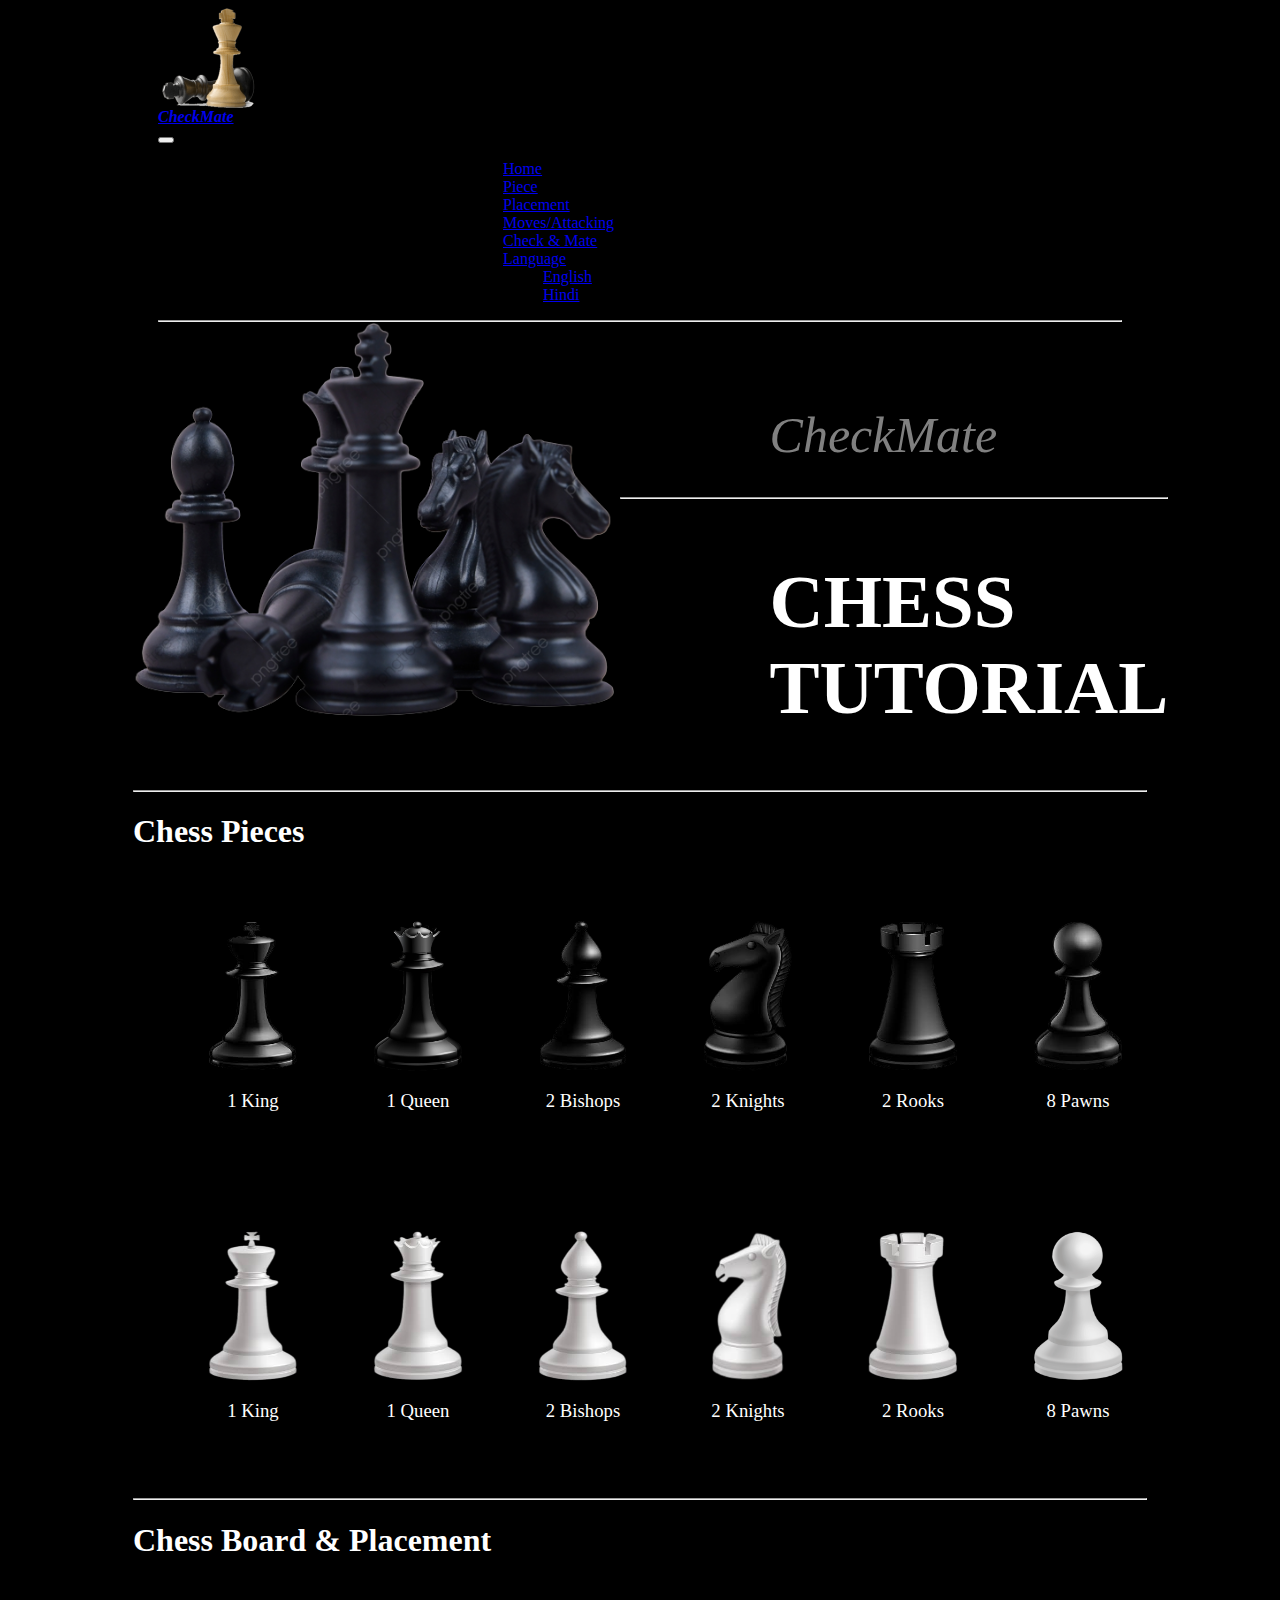
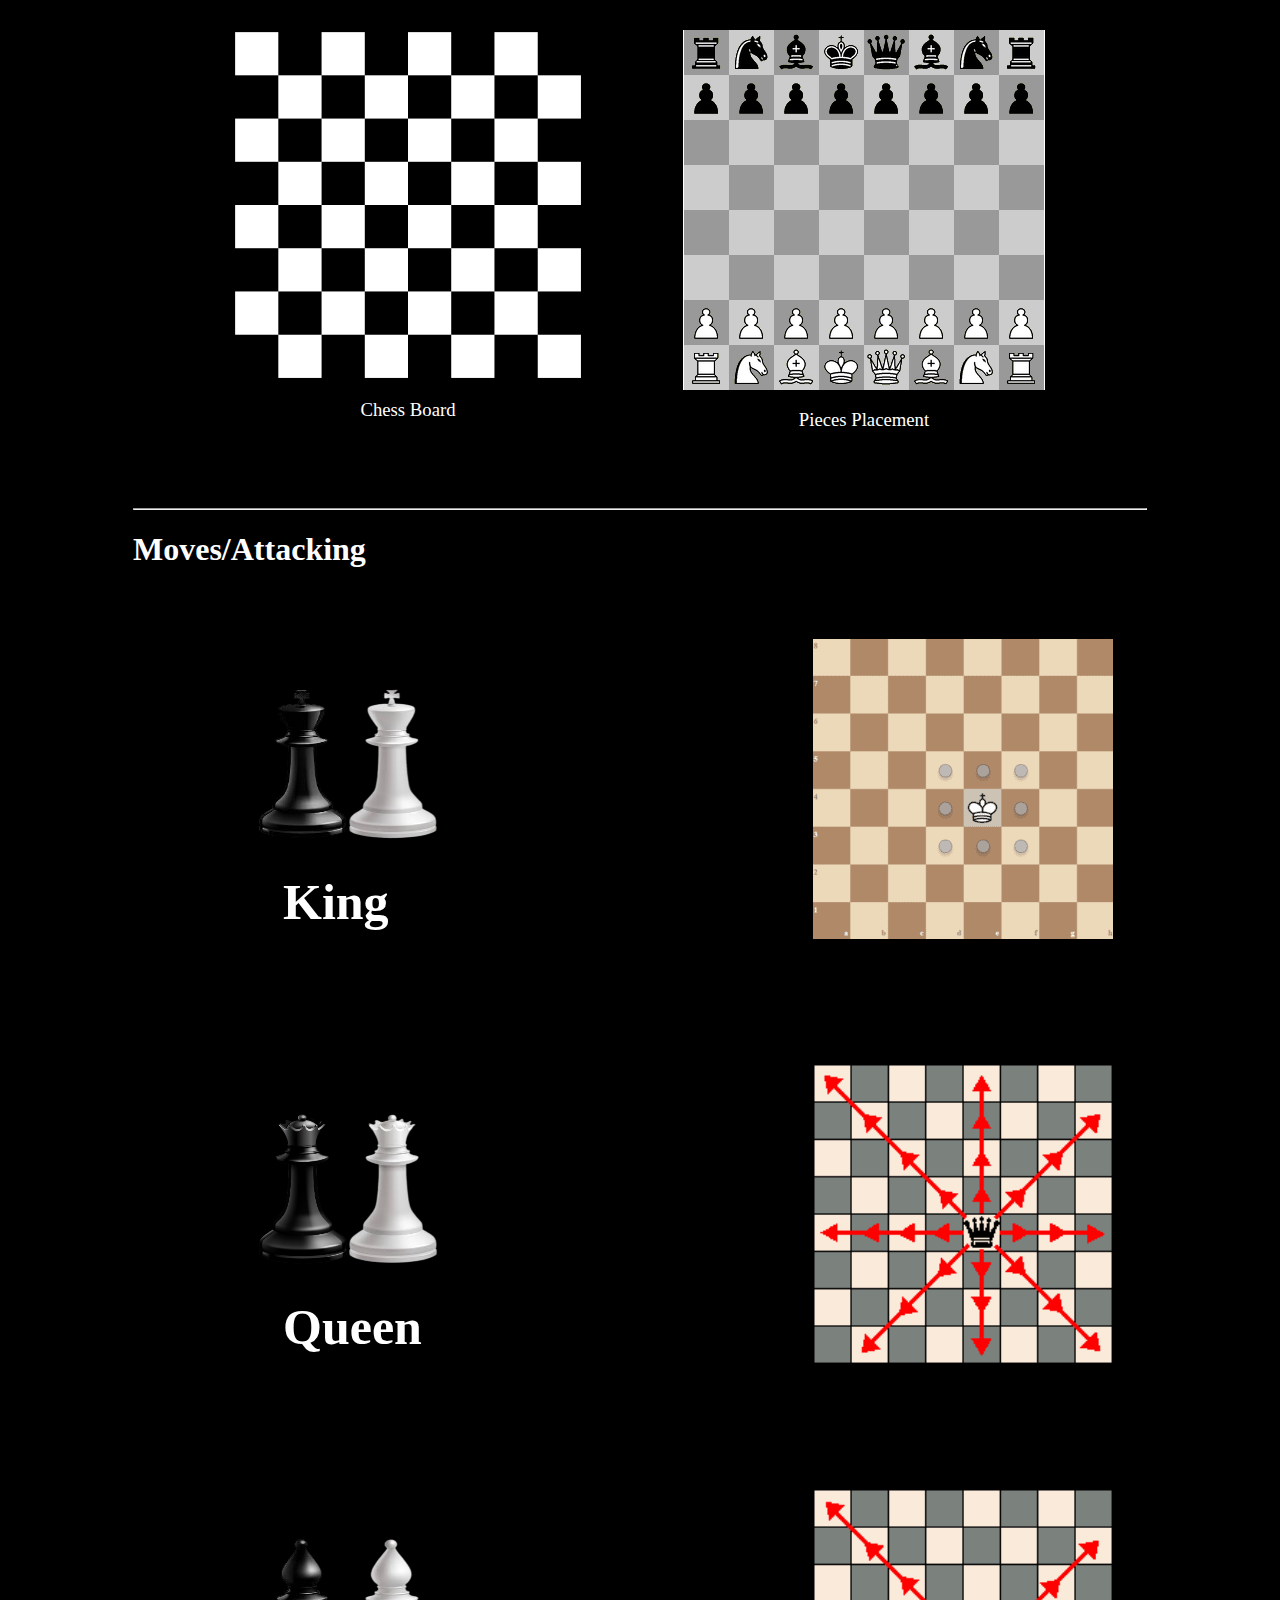
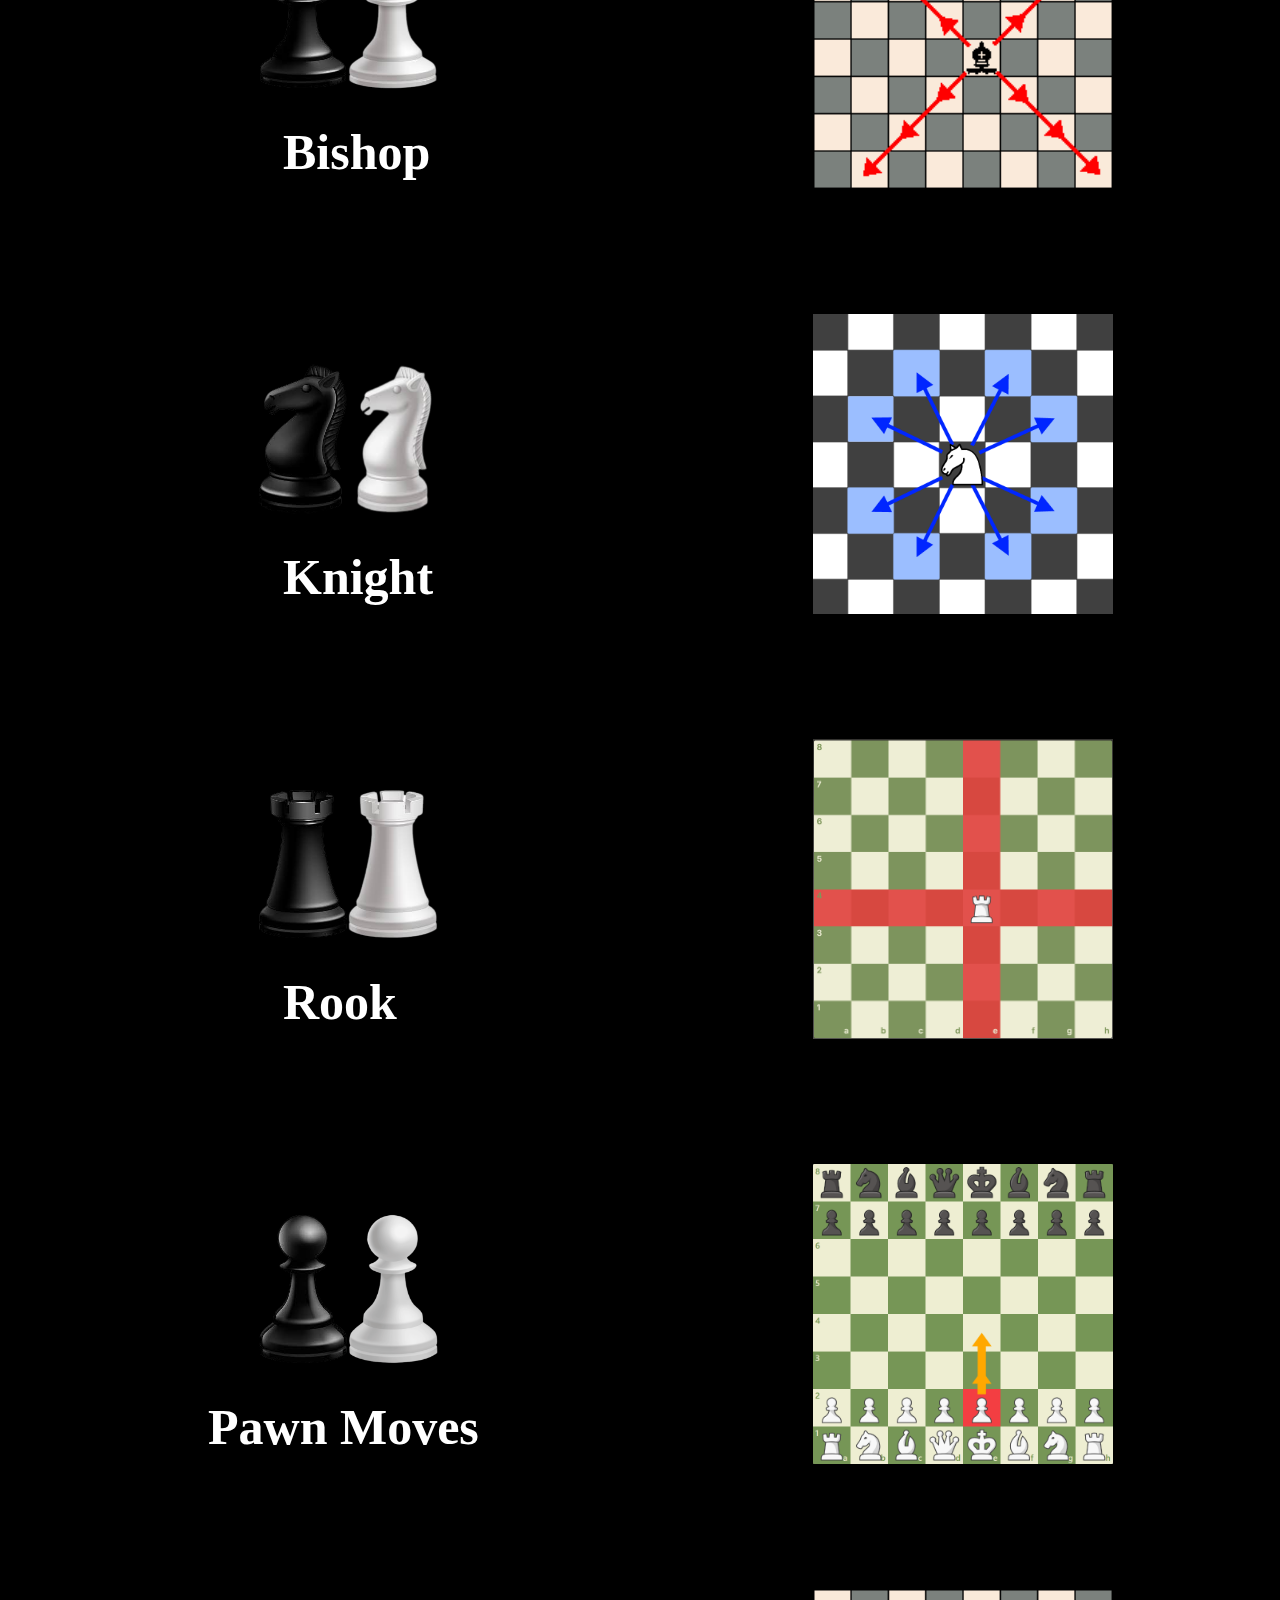
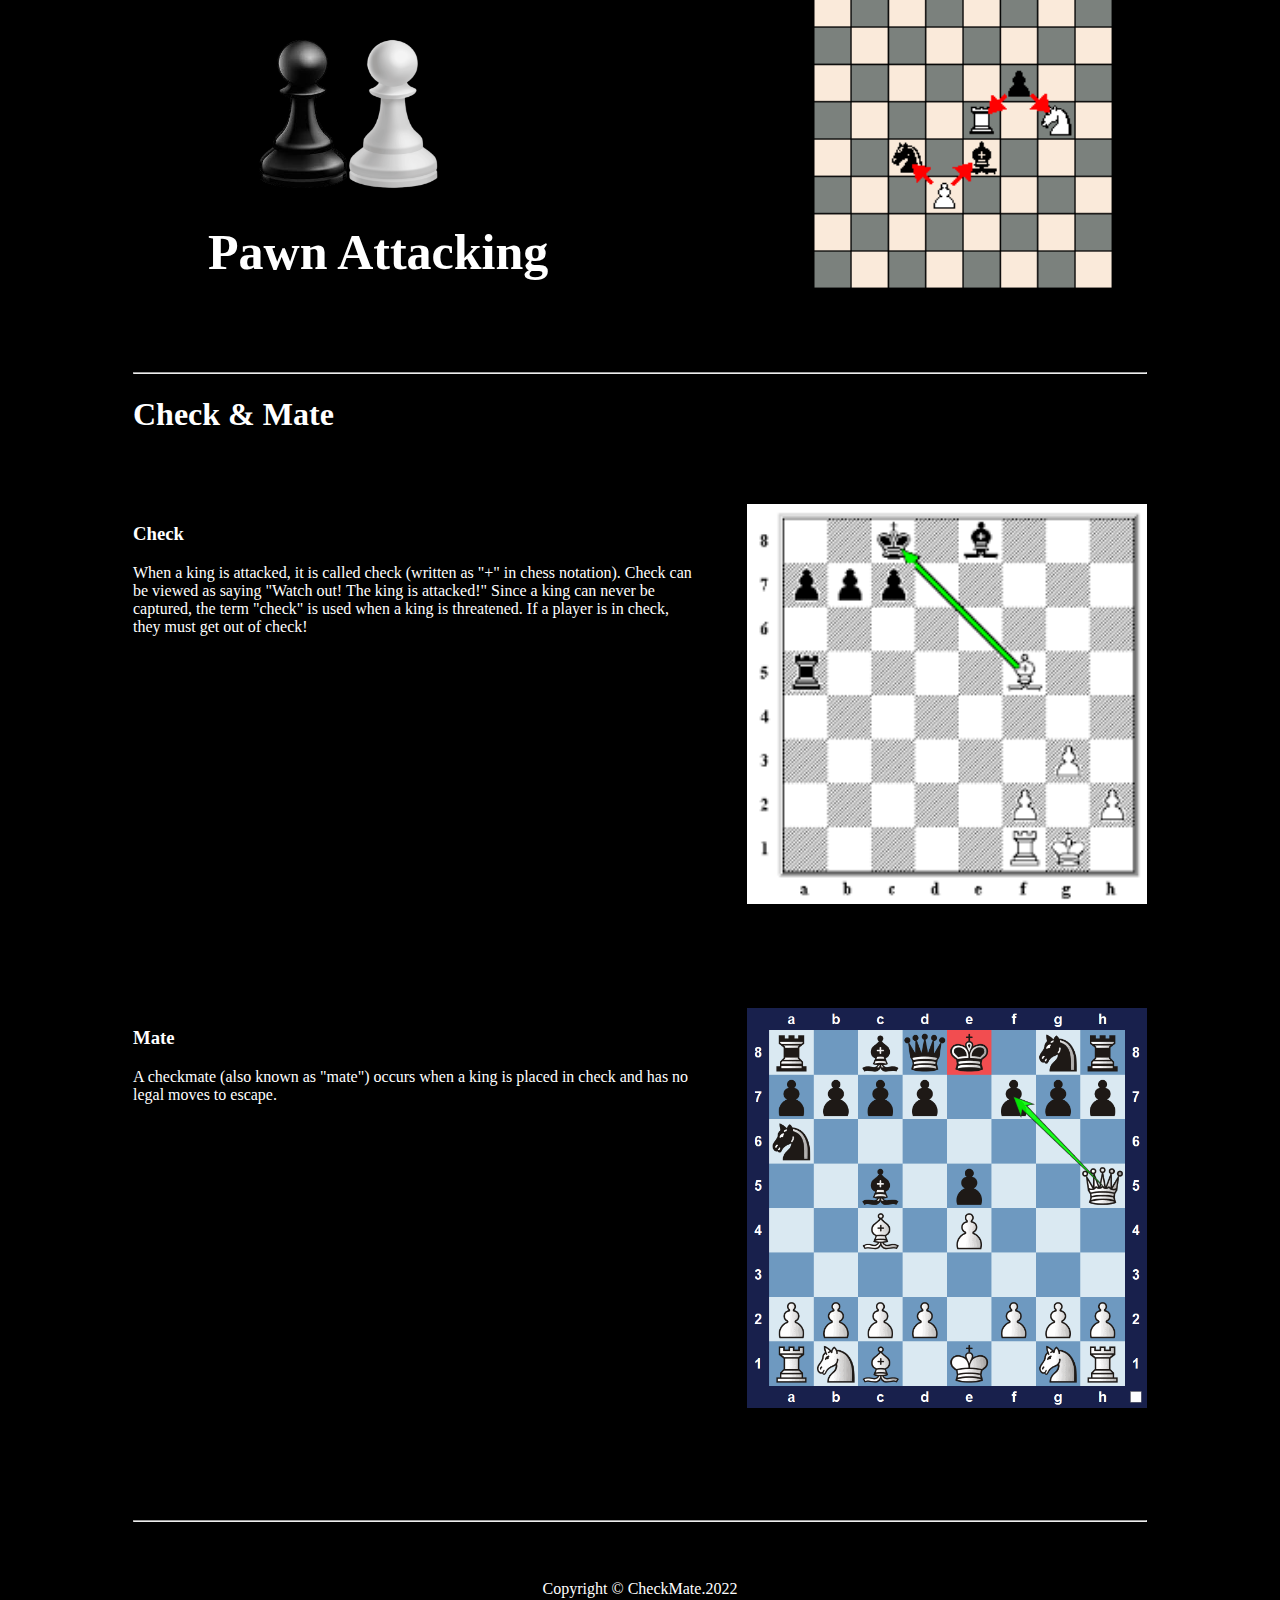
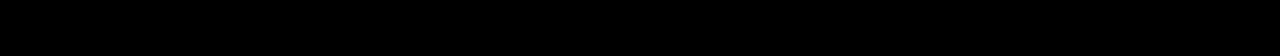
<file: index.html>
<!DOCTYPE html>
<html lang="en">
<head>
    <meta charset="UTF-8">
    <meta http-equiv="X-UA-Compatible" content="IE=edge">
    <meta name="viewport" content="width=device-width, initial-scale=1.0">
    <title>CheckMate - Chess Tutorial</title>
    <link rel="icon" href="1.png">
    <link rel="stylesheet" href="style.css">
    <!-- CSS only -->
    <link href="https://cdn.jsdelivr.net/npm/bootstrap@5.2.0/dist/css/bootstrap.min.css" rel="stylesheet" integrity="sha384-gH2yIJqKdNHPEq0n4Mqa/HGKIhSkIHeL5AyhkYV8i59U5AR6csBvApHHNl/vI1Bx" crossorigin="anonymous">
    <!-- JavaScript Bundle with Popper -->
    <script src="https://cdn.jsdelivr.net/npm/bootstrap@5.2.0/dist/js/bootstrap.bundle.min.js" integrity="sha384-A3rJD856KowSb7dwlZdYEkO39Gagi7vIsF0jrRAoQmDKKtQBHUuLZ9AsSv4jD4Xa" crossorigin="anonymous"></script>

</head>
<body style="background-color: black;">
    <div class="container-1">
        <nav class="navbar navbar-expand-lg navbar-dark">
            <div class="container-fluid">
              <a class="navbar-brand" href="https://www.chess.com/"><img src="3.png" alt="logo" width="100px" height="100px">CheckMate</a>
              <button class="navbar-toggler" type="button" data-bs-toggle="collapse" data-bs-target="#navbarNav" aria-controls="navbarNav" aria-expanded="false" aria-label="Toggle navigation">
                <span class="navbar-toggler-icon"></span>
              </button>
              <div class="collapse navbar-collapse" id="navbarNav">
                <ul class="navbar-nav">
                  <li class="nav-item">
                    <a class="nav-link active" aria-current="page" href="#home">Home</a>
                  </li>
                  <li class="nav-item">
                    <a class="nav-link" href="#piece">Piece</a>
                  </li>
                  <li class="nav-item">
                    <a class="nav-link" href="#placement">Placement</a>
                  </li>
                  <li class="nav-item">
                    <a class="nav-link" href="#move">Moves/Attacking</a>
                  </li>
                  <li class="nav-item">
                    <a class="nav-link" href="#CheckMate">Check & Mate</a>
                  </li>
                  <li class="nav-item dropdown">
                    <a class="nav-link dropdown-toggle" href="#" id="navbarDropdownMenuLink" role="button" data-bs-toggle="dropdown" aria-expanded="false">
                      Language
                    </a>
                    <ul class="dropdown-menu" aria-labelledby="navbarDropdownMenuLink">
                      <li><a class="dropdown-item" href="index.html">English</a></li>
                      <li><a class="dropdown-item" href="index_2.html">Hindi</a></li>
                    </ul>
                  </li>
                </ul>
              </div>
            </div>
          </nav>
          <hr style="margin: 0;color:white;">

    </div>
    <div id="home" class="container-2">
        <img src="2.png" alt="chess-logo" width="500px" height="400px">
        <div class="second">
            <h1 style="padding: 50px 0 0 150px; font-size: 50px; color: grey; font-weight: 500; font-style: italic;">CheckMate</h1>
            <hr style="color: white;">
            <h1 style="padding: 10px 0 0 150px; font-size: 75px; color: white; font-weight: 700;">CHESS TUTORIAL</h1>
            
        </div>
        
    </div>
    <div id ="piece" class="container-3">
        <hr style="color: white;">
        <h1 style="color: white; font-style: normal;">Chess Pieces</h1>
    </div>
    <div class="container-4">
        <div class="zero">
            <img src="4.png" alt="black-king" width="90px" height="150px">
            <h3 style="color: white; font-weight: 200;">1 King</h3>
        </div>
        <div class="zero">
            <img src="5.png" alt="black-queen" width="90px" height="150px">
            <h3 style="color: white; font-weight: 200;">1 Queen</h3>
        </div>
        <div class="zero">
            <img src="6.png" alt="black-bishop" width="90px" height="150px">
            <h3 style="color: white; font-weight: 200;">2 Bishops</h3>
        </div>
        <div class="zero">
            <img src="7.png" alt="black-knight" width="90px" height="150px">
            <h3 style="color: white; font-weight: 200;">2 Knights</h3>
        </div>
        <div class="zero">
            <img src="8.png" alt="black-rooks" width="90px" height="150px">
            <h3 style="color: white; font-weight: 200;">2 Rooks</h3>
        </div>
        <div class="zero">
            <img src="9.png" alt="black-pawn" width="90px" height="150px">
            <h3 style="color: white; font-weight: 200;">8 Pawns</h3>
        </div>
    </div>
    <div class="container-5">
        <div class="one">
            <img src="10.png" alt="white-king" width="90px" height="150px">
            <h3 style="color: white; font-weight: 200;">1 King</h3>
        </div>
        <div class="one">
            <img src="11.png" alt="white-queen" width="90px" height="150px">
            <h3 style="color: white; font-weight: 200;">1 Queen</h3>
        </div>
        <div class="one">
            <img src="12.png" alt="white-bishop" width="90px" height="150px">
            <h3 style="color: white; font-weight: 200;">2 Bishops</h3>
        </div>
        <div class="one">
            <img src="13.png" alt="white-knight" width="90px" height="150px">
            <h3 style="color: white; font-weight: 200;">2 Knights</h3>
        </div>
        <div class="one">
            <img src="14.png" alt="white-rooks" width="90px" height="150px">
            <h3 style="color: white; font-weight: 200;">2 Rooks</h3>
        </div>
        <div class="one">
            <img src="15.png" alt="white-pawn" width="90px" height="150px">
            <h3 style="color: white; font-weight: 200;">8 Pawns</h3>
        </div>
    </div>
    <div id="placement" class="container-6">
        <hr style="color: white;">
        <h1 style="color: white; font-style: normal;">Chess Board & Placement</h1>
    </div>
    <div class="container-7">
        <div class="two">
            <img src="16.png" alt="chess-board" width="350px" height="350px">
            <h3 style="color: white; font-weight: 200;">Chess Board</h3>
        </div>
        <div class="two">
            <img src="17.png" alt="placement">
            <h3 style="color: white; font-weight: 200;">Pieces Placement</h3>
        </div>
    </div>
    <div id="move" class="container-8">
        <hr style="color: white;">
        <h1 style="color: white; font-style: normal;">Moves/Attacking</h1>
    </div>
    <div class="container-10">
        <div class="container-9">
            <div class="three">
                <div class="four">
                    <img src="4.png" alt="black-king" width="90px" height="150px">
                    <img src="10.png" alt="white-king" width="90px" height="150px">
                </div>
                <h1 style="color: white; font-style: normal; font-size: 50px; padding-left: 150px;">King</h1>       
            </div>
            <div class="three">
                <img src="18.png" alt="king moves">
            </div>
        </div>
        <div class="container-9">
            <div class="three">
                <div class="four">
                    <img src="5.png" alt="black-queen" width="90px" height="150px">
                    <img src="11.png" alt="white-queen" width="90px" height="150px">
                </div>
                <h1 style="color: white; font-style: normal; font-size: 50px; padding-left: 150px;">Queen</h1>       
            </div>
            <div class="three">
                <img src="19.png" alt="queen moves" width="300px" height="300px">
            </div>
        </div>
        <div class="container-9">
            <div class="three">
                <div class="four">
                    <img src="6.png" alt="black-bishop" width="90px" height="150px">
                    <img src="12.png" alt="white-bishop" width="90px" height="150px">
                </div>
                <h1 style="color: white; font-style: normal; font-size: 50px; padding-left: 150px;">Bishop</h1>       
            </div>
            <div class="three">
                <img src="20.png" alt="bishop moves" width="300px" height="300px">
            </div>
        </div>
        <div class="container-9">
            <div class="three">
                <div class="four">
                    <img src="7.png" alt="black-knight" width="90px" height="150px">
                    <img src="13.png" alt="white-knight" width="90px" height="150px">
                </div>
                <h1 style="color: white; font-style: normal; font-size: 50px; padding-left: 150px;">Knight</h1>       
            </div>
            <div class="three">
                <img src="21.png" alt="knight moves" width="300px" height="300px">
            </div>
        </div>
        <div class="container-9">
            <div class="three">
                <div class="four">
                    <img src="8.png" alt="black-rook" width="90px" height="150px">
                    <img src="14.png" alt="white-rook" width="90px" height="150px">
                </div>
                <h1 style="color: white; font-style: normal; font-size: 50px; padding-left: 150px;">Rook</h1>       
            </div>
            <div class="three">
                <img src="22.png" alt="rook moves" width="300px" height="300px">
            </div>
        </div>
        <div class="container-9">
            <div class="three">
                <div class="four">
                    <img src="9.png" alt="black-pawn" width="90px" height="150px">
                    <img src="15.png" alt="white-pawn" width="90px" height="150px">
                </div>
                <h1 style="color: white; font-style: normal; font-size: 50px; padding-left: 75px;">Pawn Moves</h1>       
            </div>
            <div class="three">
                <img src="23.png" alt="pawn moves" width="300px" height="300px">
            </div>
        </div>
        <div class="container-9">
            <div class="three">
                <div class="four">
                    <img src="9.png" alt="black-pawn" width="90px" height="150px">
                    <img src="15.png" alt="white-pawn" width="90px" height="150px">
                </div>
                <h1 style="color: white; font-style: normal; font-size: 50px; padding-left: 75px;">Pawn Attacking</h1>       
            </div>
            <div class="three">
                <img src="24.png" alt="pawn moves" width="300px" height="300px">
            </div>
        </div>
    </div>
    <div id="CheckMate" class="container-11">
        <hr style="color: white;">
        <h1 style="color: white; font-style: normal;">Check & Mate</h1>
    </div>
    <div class="container-12">
        <div class="five">
            <h3 style="color: white;">
                Check
            </h3>
            <p style="color: white; padding-right: 50px;">When a king is attacked, it is called check (written as "+" in chess notation). Check can be viewed as saying "Watch out! The king is attacked!" Since a king can never be captured, the term "check" is used when a king is threatened. If a player is in check, they must get out of check!</p>
        </div>
        <div class="five">
            <img src="25.png" alt="check" width="400px" height="400px">
        </div>
    </div>
    <div class="container-12">
        <div class="six">
            <h3 style="color: white;">Mate</h3>
            <p style="color: white; padding-right: 50px;">A checkmate (also known as "mate") occurs when a king is placed in check and has no legal moves to escape.</p>
        </div>
        <div class="six">
            <img src="26.png" alt="check" width="400px" height="400px">
        </div>
    </div>
    <div class="container-13">
        <centre>
            <hr style="color: white;">
            <p style="color: white; text-align: center; padding-top: 50px; margin: 0;">
                Copyright © CheckMate.2022
            </p>
        </centre>
    </div>
</body>
</html>
</file>
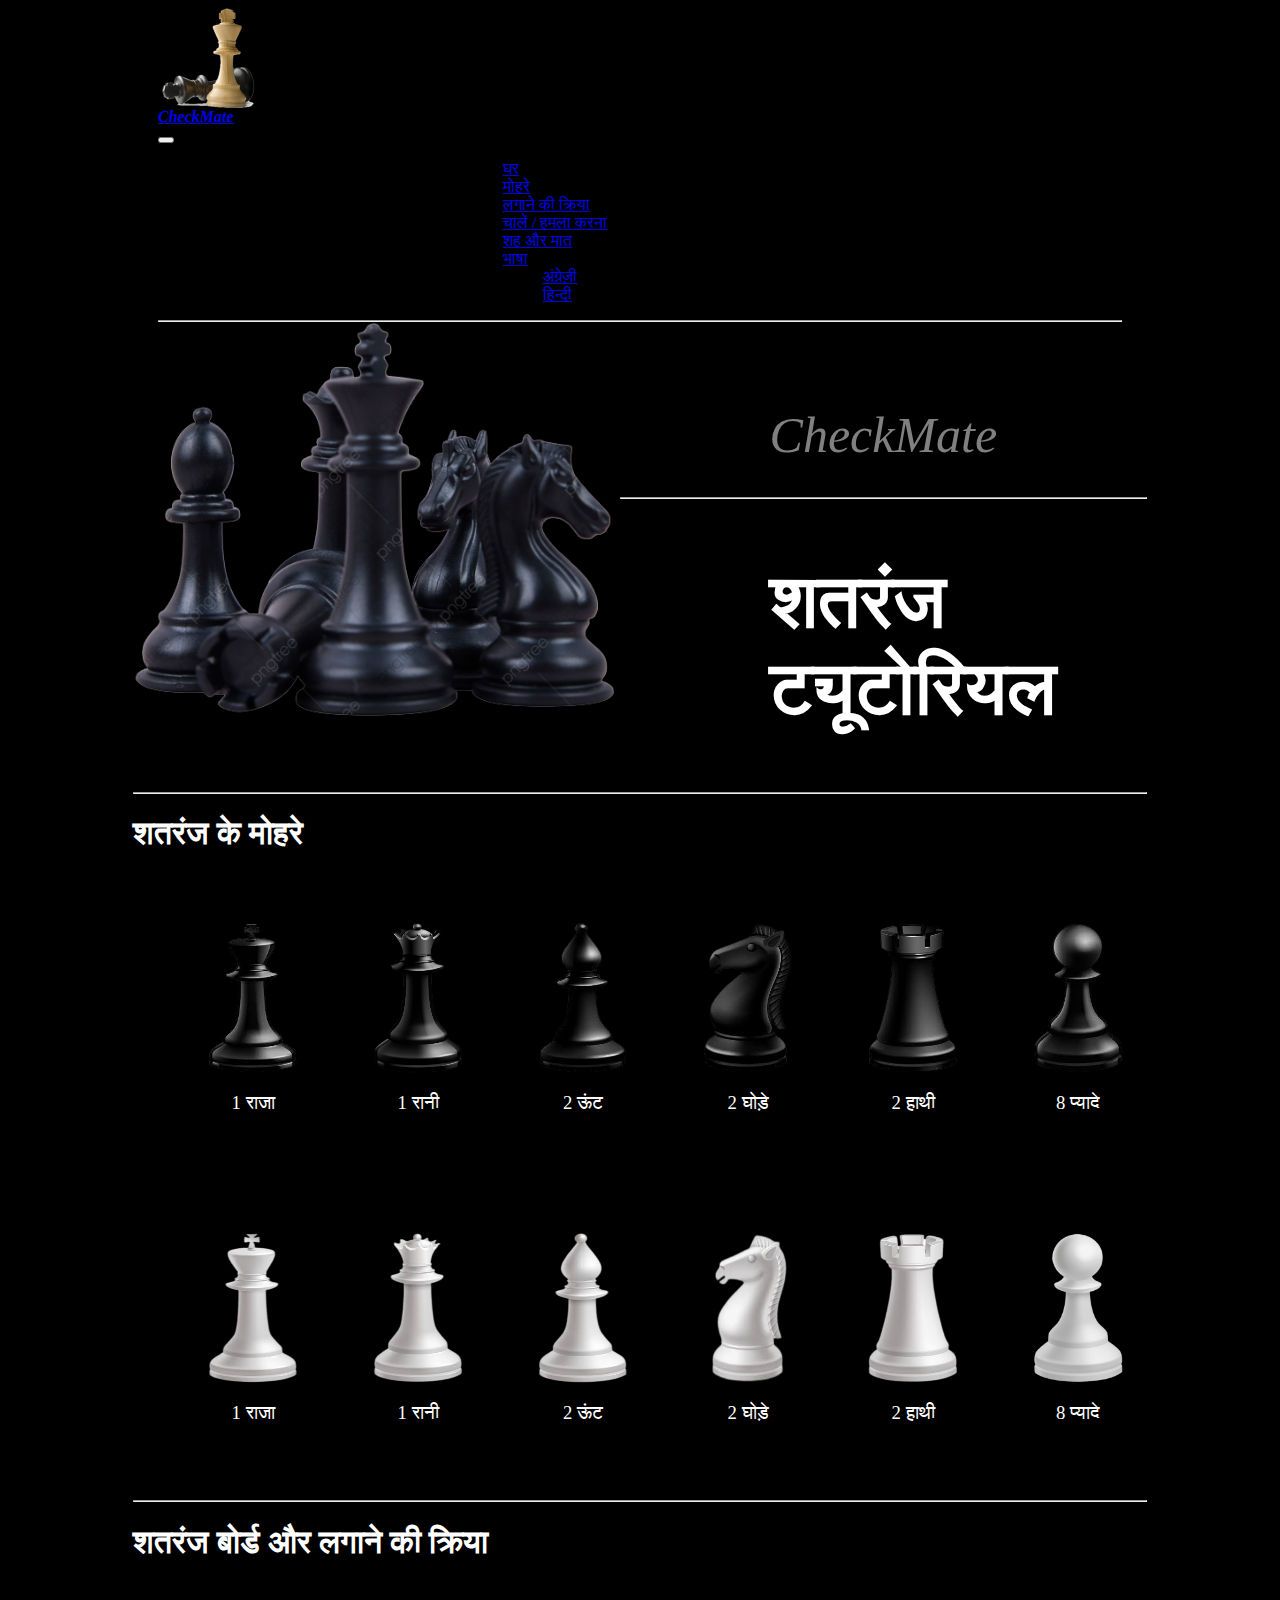
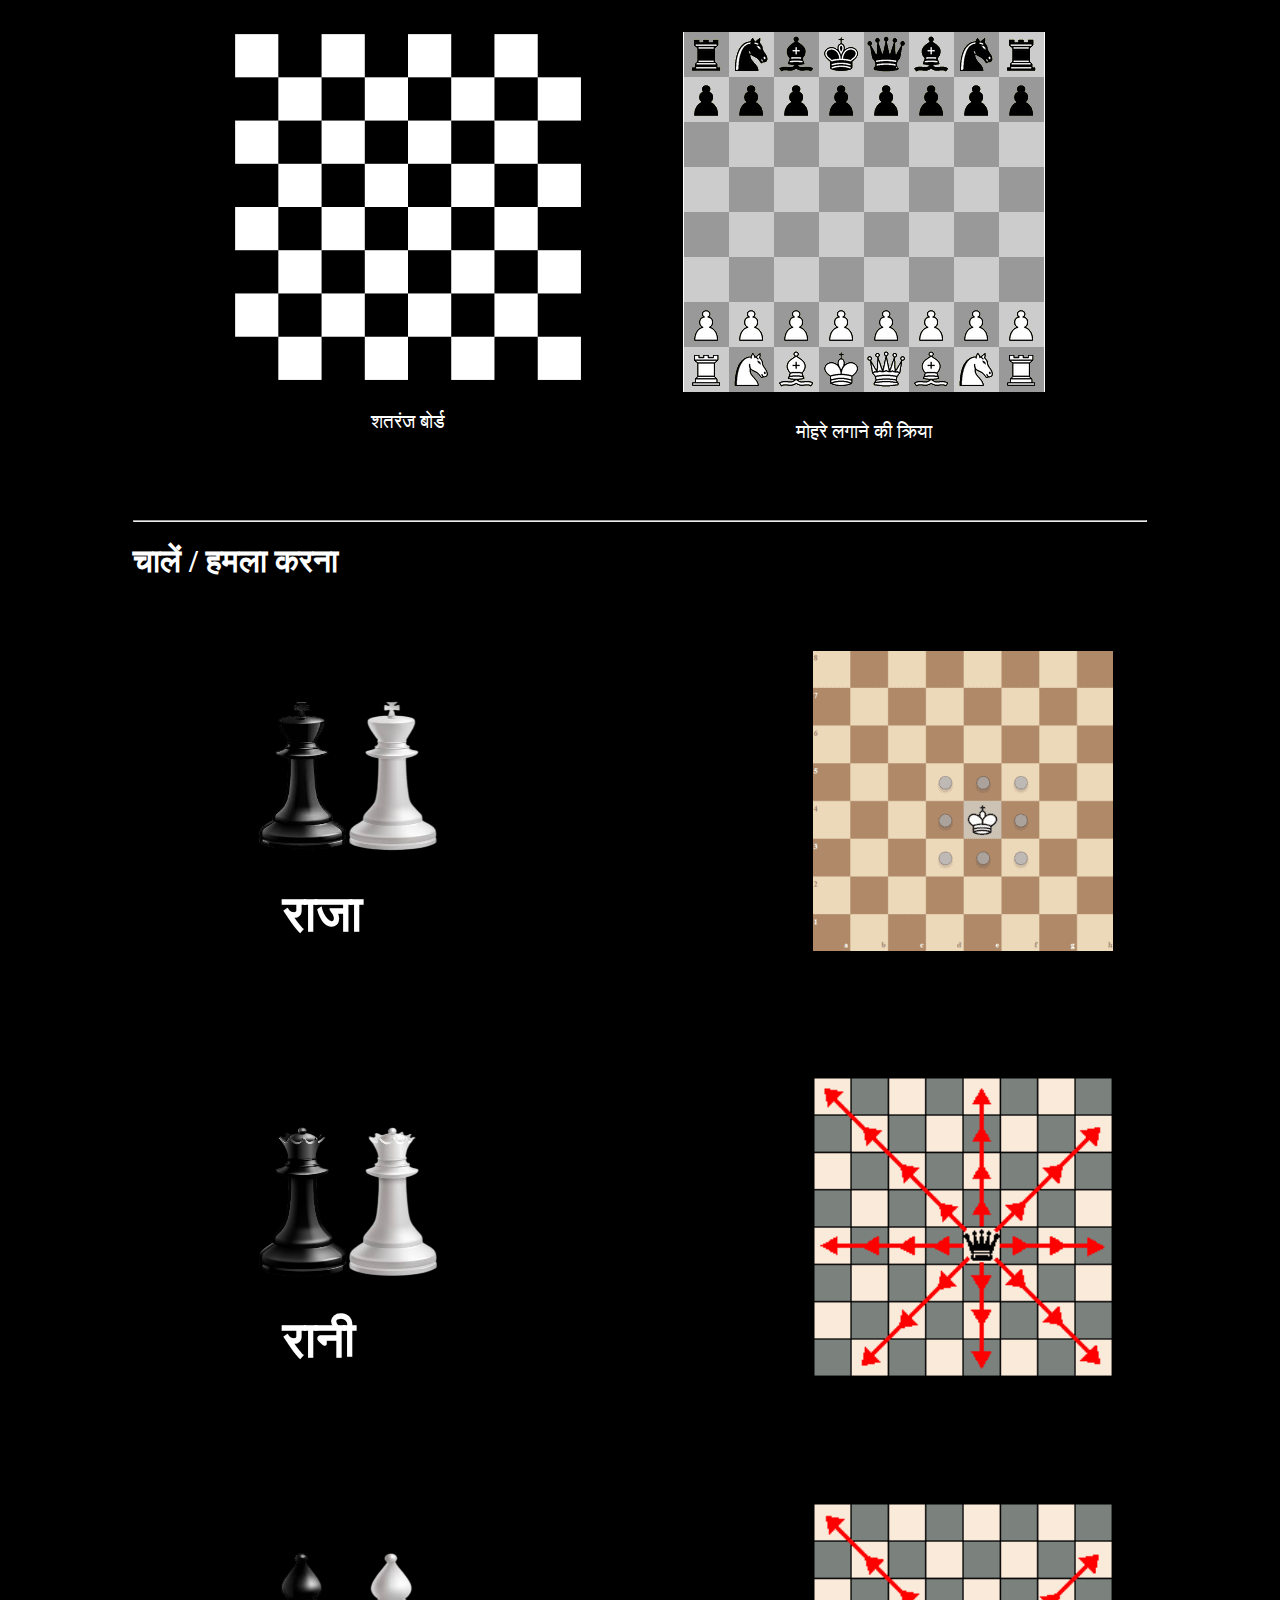
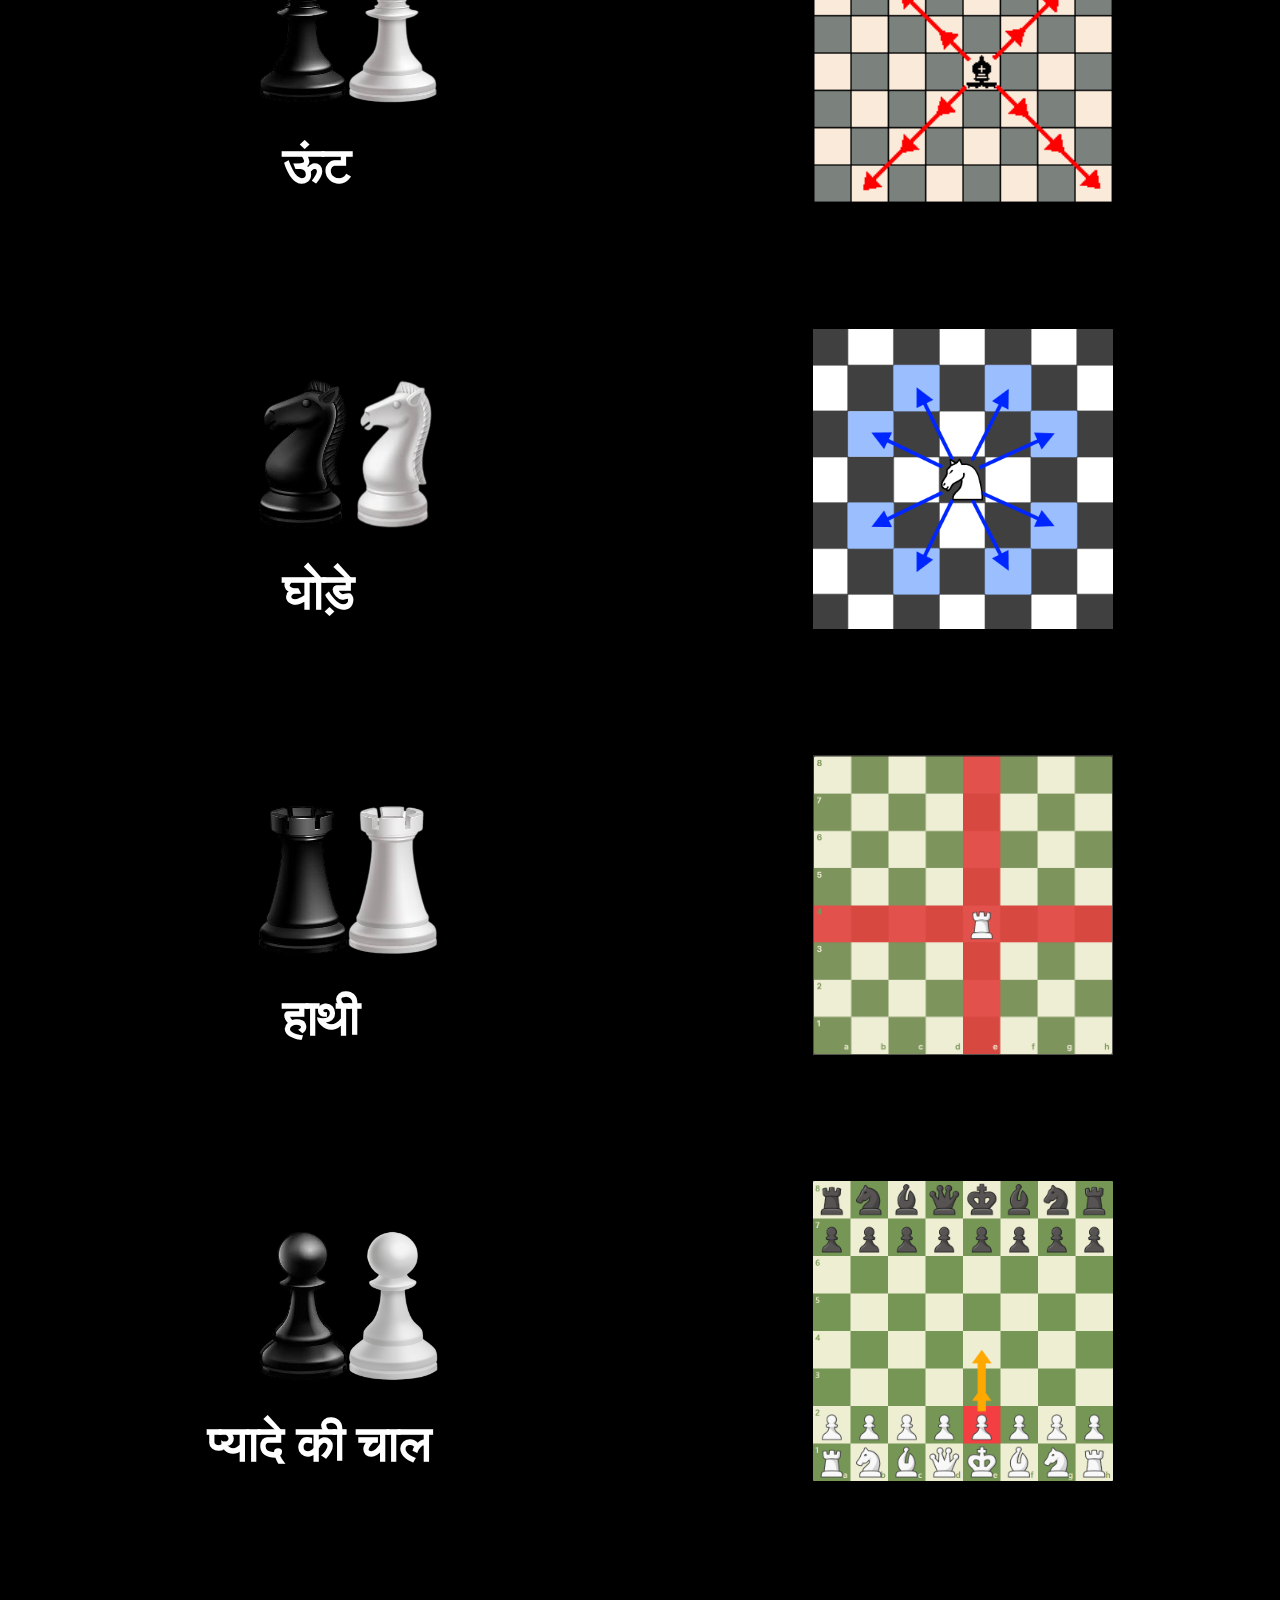
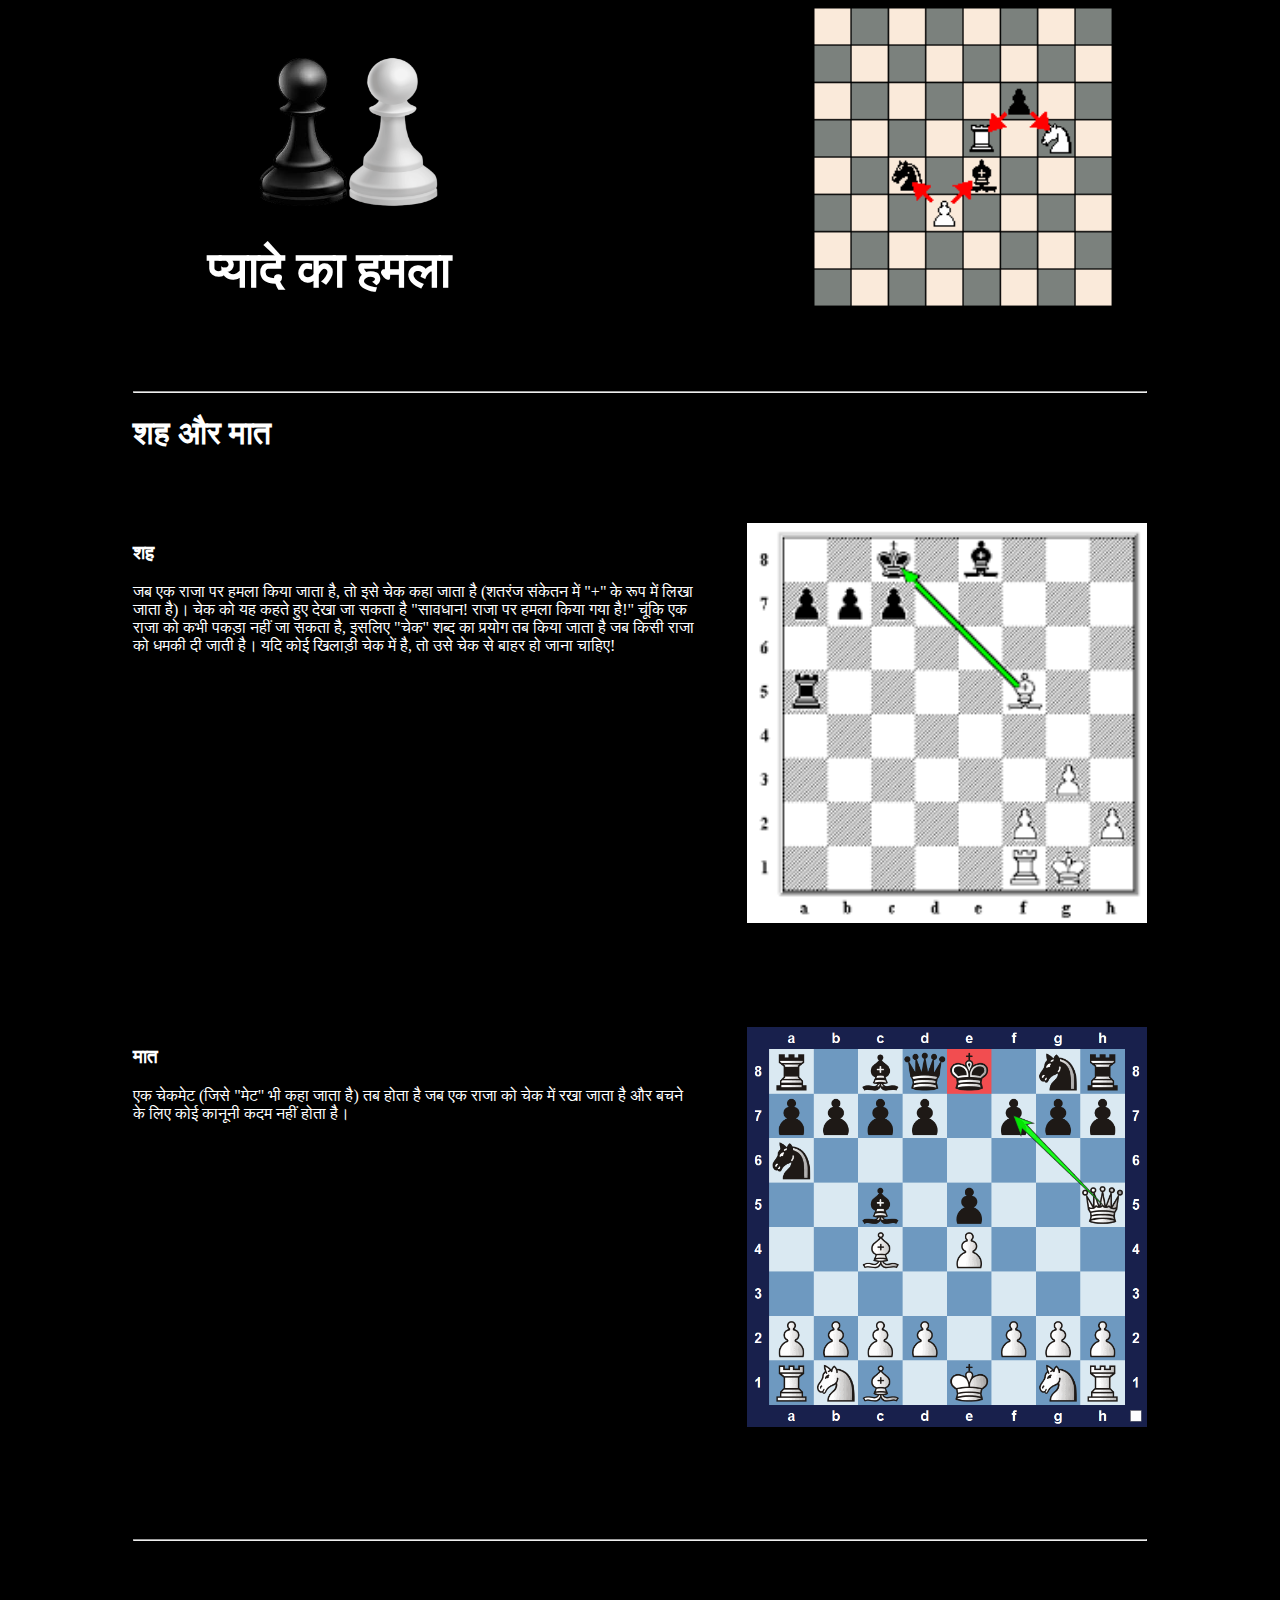
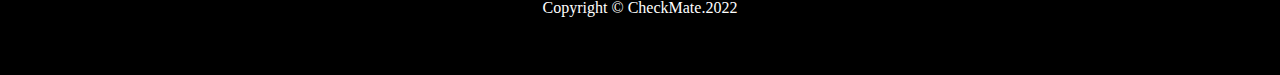
<file: index_2.html>
<!DOCTYPE html>
<html lang="en">
<head>
    <meta charset="UTF-8">
    <meta http-equiv="X-UA-Compatible" content="IE=edge">
    <meta name="viewport" content="width=device-width, initial-scale=1.0">
    <title>चेकमेट - शतरंज ट्यूटोरियल</title>
    <link rel="icon" href="1.png">
    <link rel="stylesheet" href="style.css">
    <!-- CSS only -->
    <link href="https://cdn.jsdelivr.net/npm/bootstrap@5.2.0/dist/css/bootstrap.min.css" rel="stylesheet" integrity="sha384-gH2yIJqKdNHPEq0n4Mqa/HGKIhSkIHeL5AyhkYV8i59U5AR6csBvApHHNl/vI1Bx" crossorigin="anonymous">
    <!-- JavaScript Bundle with Popper -->
    <script src="https://cdn.jsdelivr.net/npm/bootstrap@5.2.0/dist/js/bootstrap.bundle.min.js" integrity="sha384-A3rJD856KowSb7dwlZdYEkO39Gagi7vIsF0jrRAoQmDKKtQBHUuLZ9AsSv4jD4Xa" crossorigin="anonymous"></script>

</head>
<body style="background-color: black;">
    <div class="container-1">
        <nav class="navbar navbar-expand-lg navbar-dark">
            <div class="container-fluid">
              <a class="navbar-brand" href="https://www.chess.com/"><img src="3.png" alt="logo" width="100px" height="100px">CheckMate</a>
              <button class="navbar-toggler" type="button" data-bs-toggle="collapse" data-bs-target="#navbarNav" aria-controls="navbarNav" aria-expanded="false" aria-label="Toggle navigation">
                <span class="navbar-toggler-icon"></span>
              </button>
              <div class="collapse navbar-collapse" id="navbarNav">
                <ul class="navbar-nav">
                  <li class="nav-item">
                    <a class="nav-link active" aria-current="page" href="#home">घर</a>
                  </li>
                  <li class="nav-item">
                    <a class="nav-link" href="#piece">मोहरे</a>
                  </li>
                  <li class="nav-item">
                    <a class="nav-link" href="#placement">लगाने की क्रिया</a>
                  </li>
                  <li class="nav-item">
                    <a class="nav-link" href="#move">चालें / हमला करना</a>
                  </li>
                  <li class="nav-item">
                    <a class="nav-link" href="#CheckMate">शह और मात</a>
                  </li>
                  <li class="nav-item dropdown">
                    <a class="nav-link dropdown-toggle" href="#" id="navbarDropdownMenuLink" role="button" data-bs-toggle="dropdown" aria-expanded="false">
                        भाषा
                    </a>
                    <ul class="dropdown-menu" aria-labelledby="navbarDropdownMenuLink">
                      <li><a class="dropdown-item" href="index.html">अंग्रेज़ी</a></li>
                      <li><a class="dropdown-item" href="index_2.html">हिन्दी</a></li>
                    </ul>
                  </li>
                </ul>
              </div>
            </div>
          </nav>
          <hr style="margin: 0;color:white;">

    </div>
    <div id="home" class="container-2">
        <img src="2.png" alt="chess-logo" width="500px" height="400px">
        <div class="second">
            <h1 style="padding: 50px 0 0 150px; font-size: 50px; color: grey; font-weight: 500; font-style: italic;">CheckMate</h1>
            <hr style="color: white;">
            <h1 style="padding: 10px 0 0 150px; font-size: 75px; color: white; font-weight: 700;">शतरंज ट्यूटोरियल</h1>
            
        </div>
        
    </div>
    <div id ="piece" class="container-3">
        <hr style="color: white;">
        <h1 style="color: white; font-style: normal;">शतरंज के मोहरे</h1>
    </div>
    <div class="container-4">
        <div class="zero">
            <img src="4.png" alt="black-king" width="90px" height="150px">
            <h3 style="color: white; font-weight: 200;">1 राजा</h3>
        </div>
        <div class="zero">
            <img src="5.png" alt="black-queen" width="90px" height="150px">
            <h3 style="color: white; font-weight: 200;">1 रानी</h3>
        </div>
        <div class="zero">
            <img src="6.png" alt="black-bishop" width="90px" height="150px">
            <h3 style="color: white; font-weight: 200;">2 ऊंट</h3>
        </div>
        <div class="zero">
            <img src="7.png" alt="black-knight" width="90px" height="150px">
            <h3 style="color: white; font-weight: 200;">2 घोड़े</h3>
        </div>
        <div class="zero">
            <img src="8.png" alt="black-rooks" width="90px" height="150px">
            <h3 style="color: white; font-weight: 200;">2 हाथी</h3>
        </div>
        <div class="zero">
            <img src="9.png" alt="black-pawn" width="90px" height="150px">
            <h3 style="color: white; font-weight: 200;">8 प्यादे</h3>
        </div>
    </div>
    <div class="container-5">
        <div class="one">
            <img src="10.png" alt="white-king" width="90px" height="150px">
            <h3 style="color: white; font-weight: 200;">1 राजा</h3>
        </div>
        <div class="one">
            <img src="11.png" alt="white-queen" width="90px" height="150px">
            <h3 style="color: white; font-weight: 200;">1 रानी</h3>
        </div>
        <div class="one">
            <img src="12.png" alt="white-bishop" width="90px" height="150px">
            <h3 style="color: white; font-weight: 200;">2 ऊंट</h3>
        </div>
        <div class="one">
            <img src="13.png" alt="white-knight" width="90px" height="150px">
            <h3 style="color: white; font-weight: 200;">2 घोड़े</h3>
        </div>
        <div class="one">
            <img src="14.png" alt="white-rooks" width="90px" height="150px">
            <h3 style="color: white; font-weight: 200;">2 हाथी</h3>
        </div>
        <div class="one">
            <img src="15.png" alt="white-pawn" width="90px" height="150px">
            <h3 style="color: white; font-weight: 200;">8 प्यादे</h3>
        </div>
    </div>
    <div id="placement" class="container-6">
        <hr style="color: white;">
        <h1 style="color: white; font-style: normal;">शतरंज बोर्ड और लगाने की क्रिया</h1>
    </div>
    <div class="container-7">
        <div class="two">
            <img src="16.png" alt="chess-board" width="350px" height="350px">
            <h3 style="color: white; font-weight: 200;  padding-top: 10px;">शतरंज बोर्ड</h3>
        </div>
        <div class="two">
            <img src="17.png" alt="placement">
            <h3 style="color: white; font-weight: 200; padding-top: 10px;">मोहरे लगाने की क्रिया</h3>
        </div>
    </div>
    <div id="move" class="container-8">
        <hr style="color: white;">
        <h1 style="color: white; font-style: normal;">चालें / हमला करना</h1>
    </div>
    <div class="container-10">
        <div class="container-9">
            <div class="three">
                <div class="four">
                    <img src="4.png" alt="black-king" width="90px" height="150px">
                    <img src="10.png" alt="white-king" width="90px" height="150px">
                </div>
                <h1 style="color: white; font-style: normal; font-size: 50px; padding-left: 150px;">राजा</h1>       
            </div>
            <div class="three">
                <img src="18.png" alt="king moves">
            </div>
        </div>
        <div class="container-9">
            <div class="three">
                <div class="four">
                    <img src="5.png" alt="black-queen" width="90px" height="150px">
                    <img src="11.png" alt="white-queen" width="90px" height="150px">
                </div>
                <h1 style="color: white; font-style: normal; font-size: 50px; padding-left: 150px;">रानी</h1>       
            </div>
            <div class="three">
                <img src="19.png" alt="queen moves" width="300px" height="300px">
            </div>
        </div>
        <div class="container-9">
            <div class="three">
                <div class="four">
                    <img src="6.png" alt="black-bishop" width="90px" height="150px">
                    <img src="12.png" alt="white-bishop" width="90px" height="150px">
                </div>
                <h1 style="color: white; font-style: normal; font-size: 50px; padding-left: 150px;">ऊंट</h1>       
            </div>
            <div class="three">
                <img src="20.png" alt="bishop moves" width="300px" height="300px">
            </div>
        </div>
        <div class="container-9">
            <div class="three">
                <div class="four">
                    <img src="7.png" alt="black-knight" width="90px" height="150px">
                    <img src="13.png" alt="white-knight" width="90px" height="150px">
                </div>
                <h1 style="color: white; font-style: normal; font-size: 50px; padding-left: 150px;">घोड़े</h1>       
            </div>
            <div class="three">
                <img src="21.png" alt="knight moves" width="300px" height="300px">
            </div>
        </div>
        <div class="container-9">
            <div class="three">
                <div class="four">
                    <img src="8.png" alt="black-rook" width="90px" height="150px">
                    <img src="14.png" alt="white-rook" width="90px" height="150px">
                </div>
                <h1 style="color: white; font-style: normal; font-size: 50px; padding-left: 150px;">हाथी</h1>       
            </div>
            <div class="three">
                <img src="22.png" alt="rook moves" width="300px" height="300px">
            </div>
        </div>
        <div class="container-9">
            <div class="three">
                <div class="four">
                    <img src="9.png" alt="black-pawn" width="90px" height="150px">
                    <img src="15.png" alt="white-pawn" width="90px" height="150px">
                </div>
                <h1 style="color: white; font-style: normal; font-size: 50px; padding-left: 75px;">प्यादे की चाल</h1>       
            </div>
            <div class="three">
                <img src="23.png" alt="pawn moves" width="300px" height="300px">
            </div>
        </div>
        <div class="container-9">
            <div class="three">
                <div class="four">
                    <img src="9.png" alt="black-pawn" width="90px" height="150px">
                    <img src="15.png" alt="white-pawn" width="90px" height="150px">
                </div>
                <h1 style="color: white; font-style: normal; font-size: 50px; padding-left: 75px;">प्यादे का हमला</h1>       
            </div>
            <div class="three">
                <img src="24.png" alt="pawn moves" width="300px" height="300px">
            </div>
        </div>
    </div>
    <div id="CheckMate" class="container-11">
        <hr style="color: white;">
        <h1 style="color: white; font-style: normal;">शह और मात</h1>
    </div>
    <div class="container-12">
        <div class="five">
            <h3 style="color: white;">
                शह
            </h3>
            <p style="color: white; padding-right: 50px;">जब एक राजा पर हमला किया जाता है, तो इसे चेक कहा जाता है (शतरंज संकेतन में "+" के रूप में लिखा जाता है)। चेक को यह कहते हुए देखा जा सकता है "सावधान! राजा पर हमला किया गया है!" चूंकि एक राजा को कभी पकड़ा नहीं जा सकता है, इसलिए "चेक" शब्द का प्रयोग तब किया जाता है जब किसी राजा को धमकी दी जाती है। यदि कोई खिलाड़ी चेक में है, तो उसे चेक से बाहर हो जाना चाहिए!</p>
        </div>
        <div class="five">
            <img src="25.png" alt="check" width="400px" height="400px">
        </div>
    </div>
    <div class="container-12">
        <div class="six">
            <h3 style="color: white;">मात</h3>
            <p style="color: white; padding-right: 50px;">एक चेकमेट (जिसे "मेट" भी कहा जाता है) तब होता है जब एक राजा को चेक में रखा जाता है और बचने के लिए कोई कानूनी कदम नहीं होता है।</p>
        </div>
        <div class="six">
            <img src="26.png" alt="check" width="400px" height="400px">
        </div>
    </div>
    <div class="container-13">
        <centre>
            <hr style="color: white;">
            <p style="color: white; text-align: center; padding-top: 50px; margin: 0;">
                Copyright © CheckMate.2022
            </p>
        </centre>
    </div>
</body>
</html>
</file>
<file: style.css>
.container-1{
    padding-left: 150px;
    padding-right: 150px;
}
.container-2{
    padding-left: 125px;
    padding-right: 125px;
    display: flex;
    flex-direction: row;
}
.container-3{
    padding: 0 125px 0 125px;
}
.container-4{
    padding: 50px 125px 50px 125px;
    display: flex;
    flex-direction: row;
}
.container-5{
    padding: 50px 125px 50px 125px;
    display: flex;
    flex-direction: row;
}
.container-6{
    padding: 0 125px 0 125px;
}
.container-7{
    padding: 50px 125px 50px 125px;
    display: flex;
    flex-direction: row;
}
.container-8{
    padding: 0 125px 0 125px;
}
.container-9{
    display: flex;
    flex-direction: row;
}
.container-11{
    padding: 0 125px 0 125px;
}
.container-12{
    padding: 50px 125px 50px 125px;
    display: flex;
    flex-direction: row;
}
.container-13{
    padding: 50px 125px 50px 125px;
}
.zero{
    display: flex;
    flex-direction: column;
    text-align: center;
    padding-left: 75px;
}
.one{
    display: flex;
    flex-direction: column;
    text-align: center;
    padding-left: 75px;
}
.two{
    display: flex;
    flex-direction: column;
    text-align: center;
    padding-left: 100px;
}
.three{
    padding: 50px 125px 50px 125px;
    display: flex;
    flex-direction: column;
}
.four{
    padding: 50px 125px 0 125px;
    display: flex;
    flex-direction: row;
}
.collapse{
    padding-left: 300px;
}
.nav-item{
    background-color: black;
    padding-left: 5px;
}
.navbar-brand{
    display: flex;
    flex-direction: column;
    font-style: italic;
    font-weight: bold;
}
</file>
